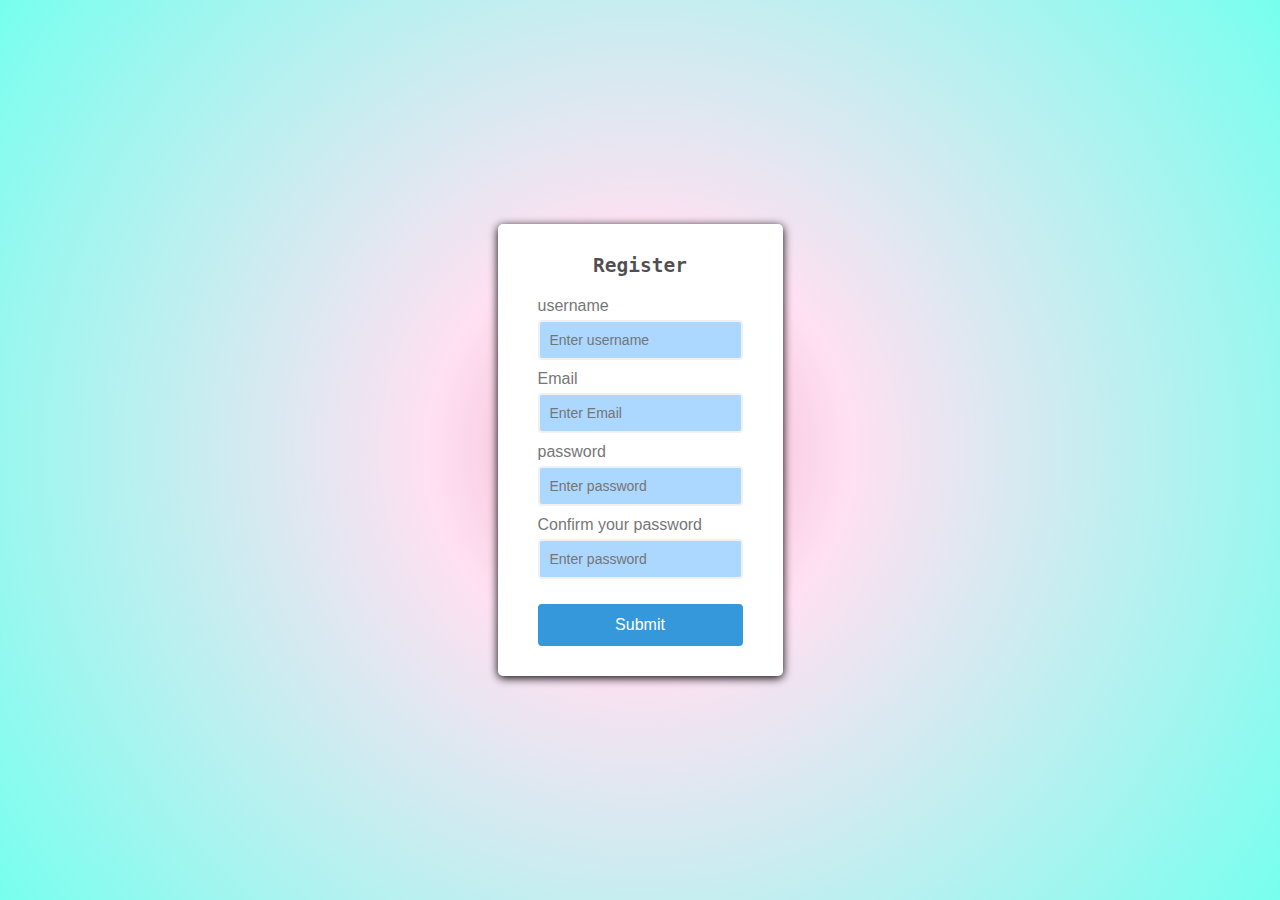
<file: Form-Validator/index.html>
<!DOCTYPE html>
<html lang="en">
<head>
    <meta charset="UTF-8">
    <meta name="viewport" content="width=device-width, initial-scale=1.0">
    <link rel="stylesheet" href="style.css">
        <title>Form Validator</title>
</head>
<body>
    <div class="container">
        <form action="" class="form">
            <h2>Register</h2>

            <div class="form-control">
                <label for="username">username</label>
                <input type="text" id="username" placeholder="Enter username">
                <small id='username-txt'></small>
            </div>

            <div class="form-control">
                <label for="Email">Email</label>
                <input type="" id="Email" placeholder="Enter Email">
                <small id='email-txt'></small>
            </div>

            <div class="form-control">
                <label for="password">password</label>
                <input type="password" id="password" placeholder="Enter password">
                <small id="password-txt"></small>
            </div>

            <div class="form-control">
                <label for="password">Confirm your password</label>
                <input type="text" id="password2" placeholder="Enter password">
                <small id='password2-txt'></small>
            </div>
            <button type="submit">Submit</button>
        </form>
    </div>
   <script src="script.js"></script> 
</body>
</html>
</file>
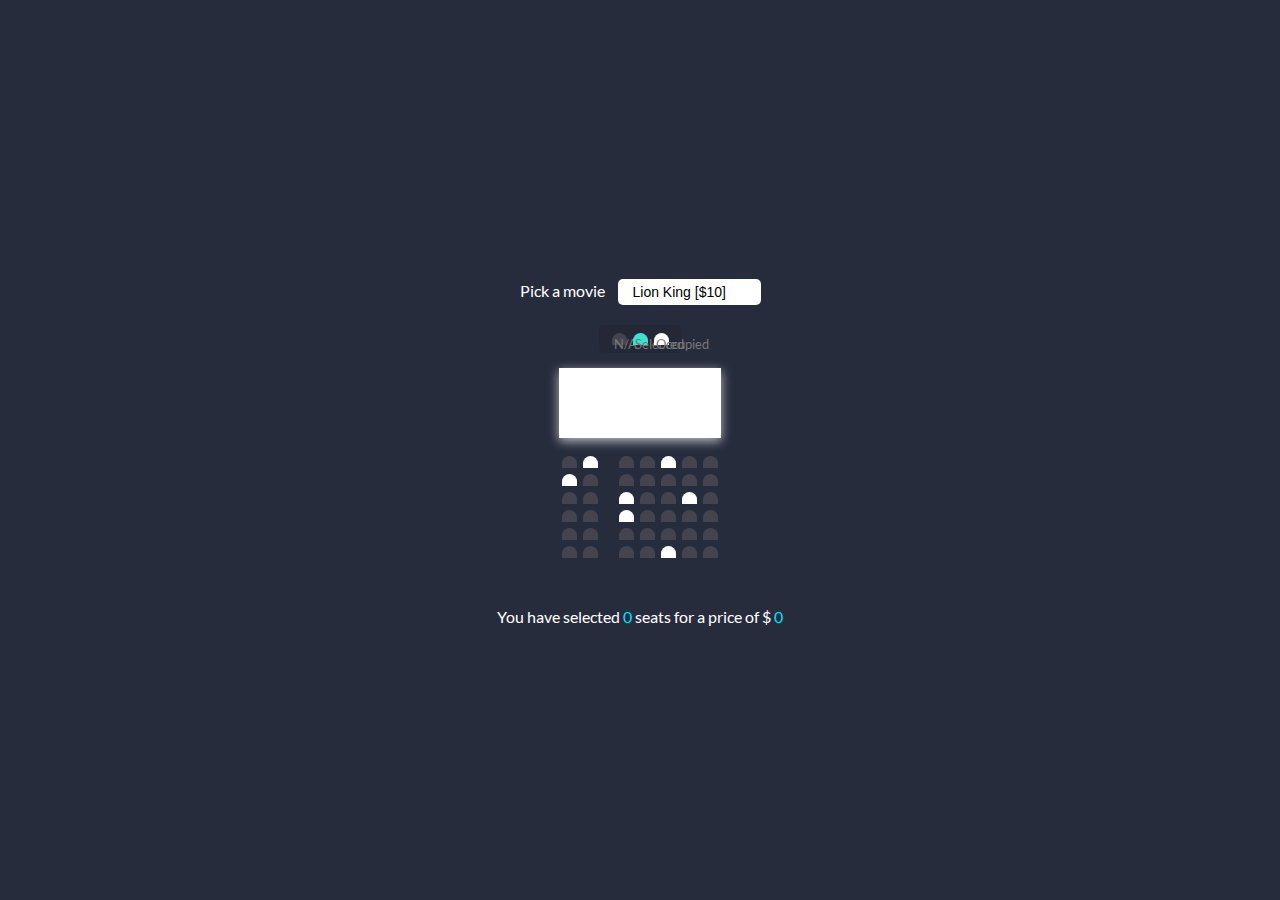
<file: Movie-booking/index.html>
<!DOCTYPE html>
<html lang="en">
<head>
    <meta charset="UTF-8">
    <meta name="viewport" content="width=device-width, initial-scale=1.0">
    <link rel="stylesheet" href="style.css">
    <title>Document</title>
</head>
<div class="movie-container">
    <label>Pick a movie</label>
        <select id="movie">
            <option value="10">Lion King [$10]</option>
            <option value="12">Untold Story [$12]</option>
            <option value="15">Iron Man [$15]</option>
            <option value="20">Love story [$20]</option>
        </select>
</div>
<ul class="showcase">
    <li>
        <div class="seat">
            <small>N/A</small>
        </div>
    </li>
    <li>
        <div class="seat selected">
            <small>Selected</small>
        </div>
    </li>
    <li>
        <div class="seat occupied">
            <small>Occupied</small>
        </div>
    </li>
</ul>
<div class="container">
    <div class="screen"></div>
    <div class="row">
        <div class="seat"></div>
        <div class="seat occupied"></div>
        <div class="seat"></div>
        <div class="seat"></div>
        <div class="seat occupied"></div>
        <div class="seat"></div>
        <div class="seat"></div>
    </div>
    <div class="row">
        <div class="seat occupied"></div>
        <div class="seat"></div>
        <div class="seat"></div>
        <div class="seat"></div>
        <div class="seat"></div>
        <div class="seat"></div>
        <div class="seat"></div>
    </div>
    <div class="row">
        <div class="seat"></div>
        <div class="seat"></div>
        <div class="seat occupied"></div>
        <div class="seat"></div>
        <div class="seat"></div>
        <div class="seat occupied"></div>
        <div class="seat"></div>
    </div>
    <div class="row">
        <div class="seat"></div>
        <div class="seat"></div>
        <div class="seat occupied"></div>
        <div class="seat"></div>
        <div class="seat"></div>
        <div class="seat"></div>
        <div class="seat"></div>
    </div>
    <div class="row">
        <div class="seat"></div>
        <div class="seat"></div>
        <div class="seat"></div>
        <div class="seat"></div>
        <div class="seat"></div>
        <div class="seat"></div>
        <div class="seat"></div>
    </div>
    <div class="row">
        <div class="seat"></div>
        <div class="seat"></div>
        <div class="seat"></div>
        <div class="seat"></div>
        <div class="seat occupied"></div>
        <div class="seat"></div>
        <div class="seat"></div>
    </div>
</div>
<p class="text">
    You have selected <span id="count">0</span> seats for a price of $ <span id="total">0</span>
</p>
<script src="script.js"></script>
<body>
    
</body>
</html>
</file>
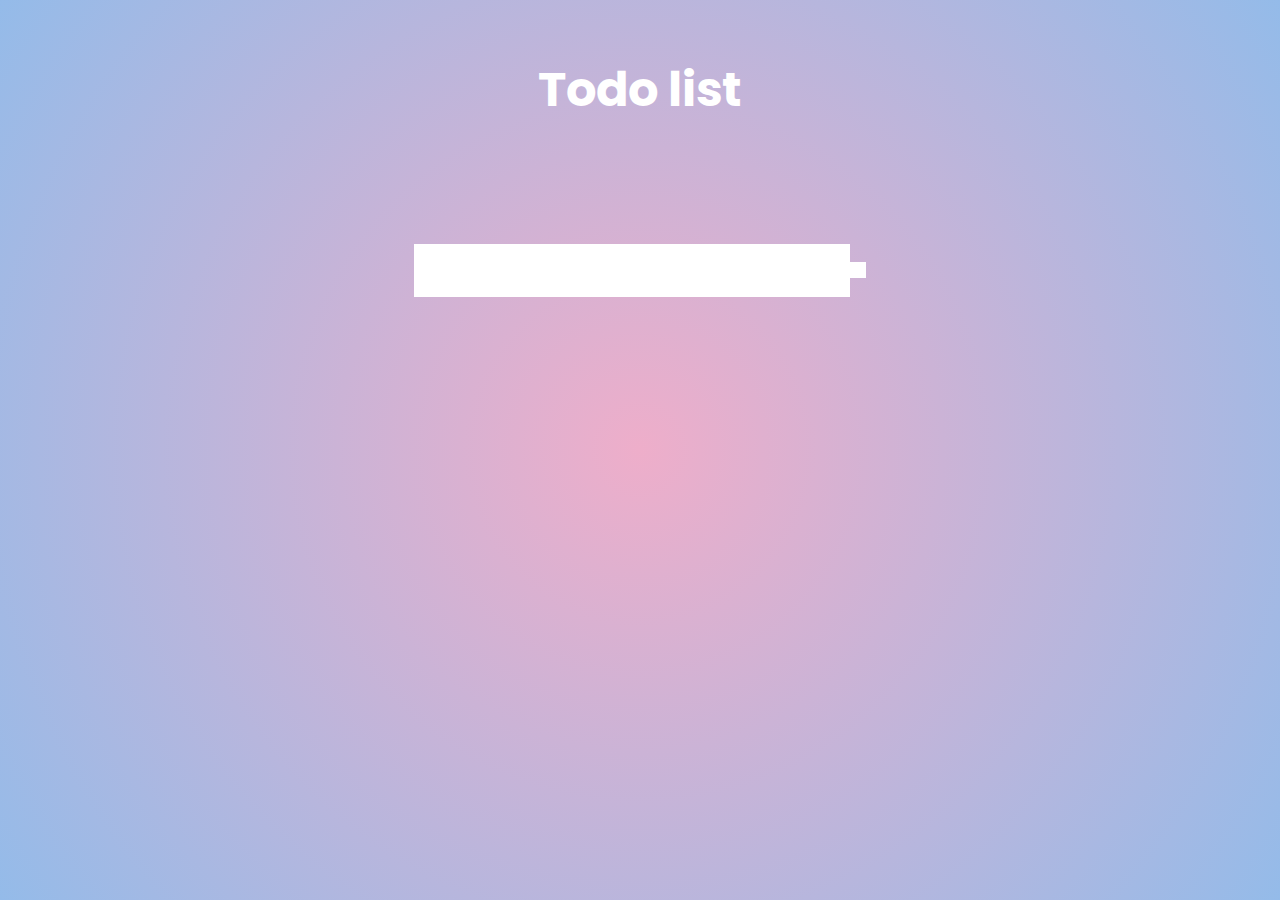
<file: To-do/index.html>
<!DOCTYPE html>
<html lang="en">
    <head>
        <meta charset="UTF-8">
        <meta name="viewport" content="width=device-width, initial-scale=1.0">
        <link rel="stylesheet" href="./style.css">
        <link rel="stylesheet" href="./normalize.css">
        <link rel="stylesheet" href="https://fonts.googleapis.com/css?family=Poppins">

        <link rel="stylesheet" href="https://cdnjs.cloudflare.com/ajax/libs/font-awesome/5.14.0/css/all.min.css" integrity="sha512-1PKOgIY59xJ8Co8+NE6FZ+LOAZKjy+KY8iq0G4B3CyeY6wYHN3yt9PW0XpSriVlkMXe40PTKnXrLnZ9+fkDaog==" crossorigin="anonymous" />
        <title>To-do list</title>
    </head>

    <body>
        <header>
            <h1>Todo list</h1>
        </header>
       
        <form>
            <input type="text" class="todo-input">
            <button class="todo-button" type="submit">
                <i class="fas fa-plus-square"></i>
            </button>
        </form>

        <div class="todo-container">
            <ul class="todo-list">

                           
            </ul>
        </div>
<p id="demo"></p>
        <script src="./app.js"></script>
                 
    </body>
</html>
</file>
<file: Form-Validator/style.css>
*{
    box-sizing:border-box;
}
body{
    background: radial-gradient(circle, rgba(238,174,202,1) 0%, rgba(255,220,240,0.8785714969581583) 27%, rgba(108,255,237,0.9261905445772058) 100%);
    font-family: sans-serif;
    display: flex;
    align-items: center;
    justify-content: center;
    min-height: 100vh;
    margin:0;
}
.container{
    background-color: white;
    border-radius: 5px;
    box-shadow: 0 2px 10px ;
}
.form{
    padding:30px 40px
}
h2{
    text-align: center;
    margin: 0 0 20px;
    font-family: monospace;
    color: rgba(0, 0, 0, 0.685);
}
.form-control{
    margin-bottom:5px;
    padding-bottom: 5px;
    position: relative;
}
.form-control label{
    color: #777;
    display: block;
    margin-bottom: 5px;
}
.form-control input{
    background-color: rgba(40, 151, 255, 0.383);
    border:2px solid #f0f0f0;
    border-radius:4px;
    display:block;
    width: 100%;
    padding:10px;
    font-size:14px;
}
.form-control input:focus{
    outline:0;
    border-color: #777;
    background-color: aquamarine;
}
.form-control.success input{
    border-color: #2ecc71;
}
.form-control.error input{
    border-color: #e74c3c;
}
.message{
    color: #e74c3c;
    position: absolute;
    bottom: 0;
    left: 0;
    visibility: hidden;
    display: none;
}

.form button{
    cursor: pointer;
    background-color: #3498db;
    border: 2px solid #3498db;
    border-radius:4px;
    color:#fff;
    display:block;
    font-size:16px;
    padding:10px;
    margin-top:20px;
    width: 100%;
}
</file>
<file: Movie-booking/style.css>
@font-face {
    font-family: 'Lato';
    src: url('fonts/Lato-Black.ttf') format('truetype');
    font-weight: 900;
    font-style: normal;
}

@font-face {
    font-family: 'Lato';
    src: url('fonts/Lato-Italic.ttf') format('truetype');
    font-weight: normal;
    font-style: italic;
}

@font-face {
    font-family: 'Lato Hairline';
    src: url('fonts/Lato-HairlineItalic.ttf') format('truetype');
    font-weight: 300;
    font-style: italic;
}

@font-face {
    font-family: 'Lato';
    src: url('fonts/Lato-BlackItalic.ttf') format('truetype');
    font-weight: 900;
    font-style: italic;
}

@font-face {
    font-family: 'Lato';
    src: url('fonts/Lato-Regular.ttf') format('truetype');
    font-weight: normal;
    font-style: normal;
}

@font-face {
    font-family: 'Lato';
    src: url('fonts/Lato-LightItalic.ttf') format('truetype');
    font-weight: 300;
    font-style: italic;
}

@font-face {
    font-family: 'Lato';
    src: url('fonts/Lato-BoldItalic.ttf') format('truetype');
    font-weight: bold;
    font-style: italic;
}

@font-face {
    font-family: 'Lato Hairline';
    src: url('fonts/Lato-Hairline.ttf') format('truetype');
    font-weight: 300;
    font-style: normal;
}

@font-face {
    font-family: 'Lato';
    src: url('fonts/Lato-Bold.ttf') format('truetype');
    font-weight: bold;
    font-style: normal;
}

@font-face {
    font-family: 'Lato';
    src: url('fonts/Lato-Light.ttf') format('truetype');
    font-weight: 300;
    font-style: normal;
}

* {
    box-sizing: border-box;
}
body {
    background-color: rgba(12, 18, 37, 0.89);
    color:white;
    display: flex;
    flex-direction: column;
    align-items: center;
    justify-content: center;
    height: 100vh;
    font-family: 'Lato';
    margin:0;
}
.movie-container {
    margin: 20px 0;
}
.movie-container select {
    background-color: white;
    border:0;
    border-radius: 5px;
    font-size:14px;
    margin-left: 10px;
    padding:5px 15px 5px 15px;
    -moz-appearance: none;
  -webkit-appearance: none;
    appearance: none;
}
.container {
    perspective: 1000px;
    margin-bottom: 30px;
  }
.seat {
    background-color: #444451;
    height: 12px;
    width: 15px;
    margin: 3px;
    border-top-left-radius: 10px;
    border-top-right-radius: 10px;
}
.row{
    display: flex;
}
.seat.selected{
    background-color: turquoise;
}
.seat.occupied{
    background-color: white;
}
.seat:nth-of-type(2){
    margin-right: 18px;
}
seat:not(.occupied):hover{
    cursor: pointer;
    transform scale(1);
}
.showcase{
    background-color: rgba(0,0,0,0.1);
    padding:5px 10px ;
    border-radius: 5px;
    color: #777;
    list-style-type: none;
    display: flex;
    justify-content: space-between;
    margin:0 10px;

}
.showcase li small{
    margin-left: 2px ;
}
.showcase .seat:not(.occupied):hover{
    cursor: default;
    transform:scale(1)
}
.screen{
    background-color: white;
    height: 70px;
    width:100%;
    margin: 15px 0;
    box-shadow: 0 3px 10px rgba(255,255,255,0.7);
}
p.text span{
    color:rgb(0, 225, 255);
}
</file>
<file: To-do/style.css>
body{
    background: radial-gradient(circle, rgba(238,174,202,1) 0%, rgba(148,187,233,1) 100%);
    color: white;
    font-family: "Poppins",sans-serif ;
    min-height: 100vh;
}
header{
    font-size: 1.5rem;
}
header,form{
    min-height: 20vh;
    display: flex;
    justify-content: center;
    align-items: center;
}
form input,form button{
    padding:0.5rem;
    font-size: 2rem;
    border:none;
    background: white;
}
form button{
    background:white;
    color: rgba(255, 230, 0, 0.801);
    cursor: pointer;
    transition: all 0.3s ease;
}
form button:hover{
    background:  rgba(255, 230, 0, 0.801);
    color:white;
}
.todo-container {
    display: flex;
    justify-content: center;
    align-items: center;
}
.todo-list{
    min-width: 30%;
}
.todo{
    margin: 0.5rem;
    background:white;
    color: black;
    font-size: 1.5rem;
    display:flex;
    justify-content: space-between;
    align-items: center;
}
.todo li{
    flex: 1;
}
.complete-btn, .trash-btn{
    background: red;
    color: white;
    border: none;
    padding: 1rem;
    cursor: pointer;
    font-size: 1rem;
}
.complete-btn{
    background: green;
}
ul{
    list-style-type:none ;
}
.todo-item{
    padding: 0rem 0.5rem;
}
.fa fa-tash, .fa fa-check, .fa fa-plus-square{
    pointer-events: none;
}
.completed {
    text-decoration: line-through;
    opacity: 0.5;
}
.fall {
    tranform: transileY(8rem) rotateZ(20deg);
    opacity:0;
}
</file>
